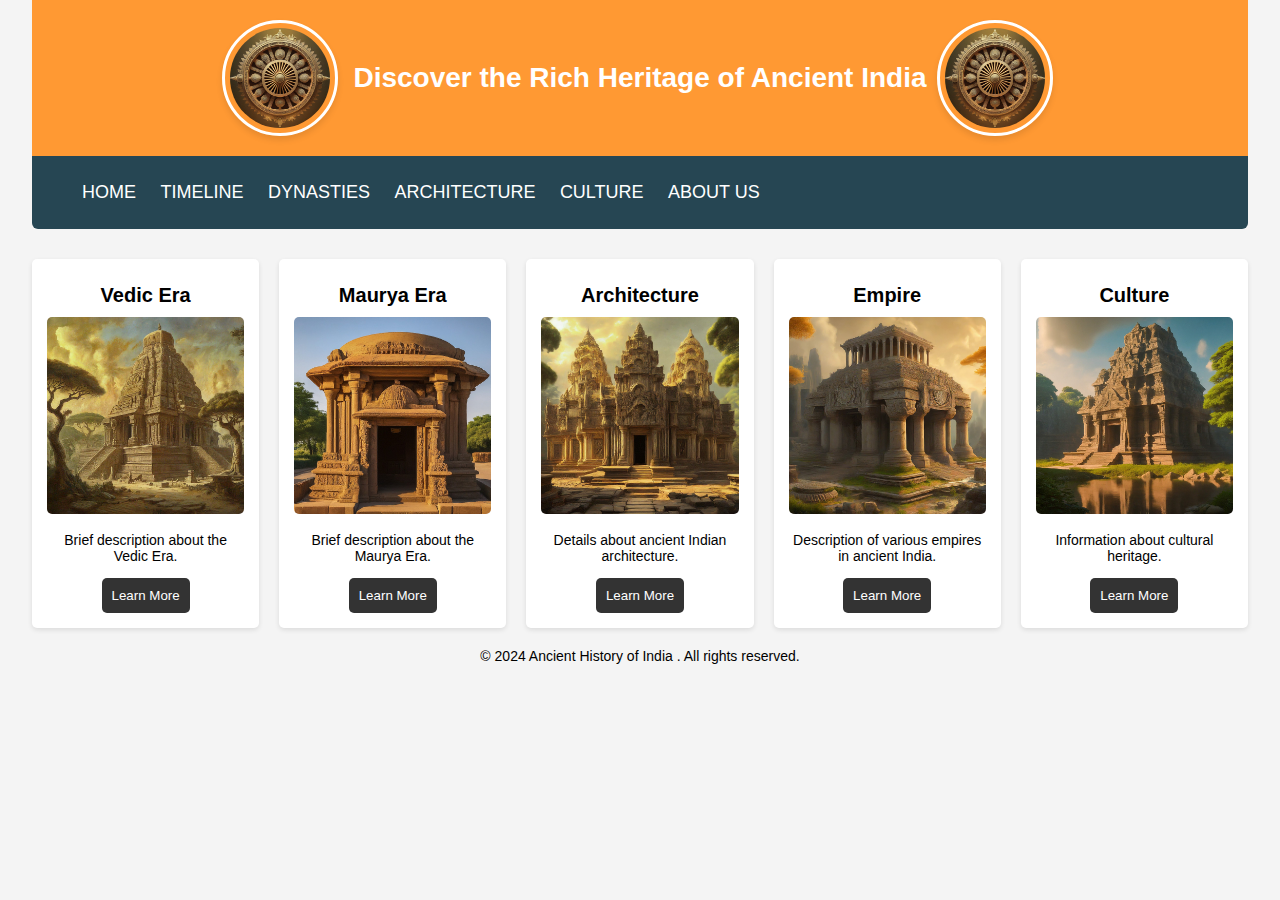
<file: index.html>
<!DOCTYPE html>
<html lang="en">
  <head>
    <meta charset="UTF-8" />
    <link rel="shortcut icon" href="image/favicon.ico" type="image/x-icon">
    <meta name="viewport" content="width=device-width, initial-scale=1.0" />
    <title>Ancient India Heritage</title>
    <link rel="stylesheet" href="styles.css" />
    
    <script src="script.js" defer></script>
  </head>
  <body>
    <div class="container">
      <header>
        <div class="banner">
          <img class="chakra-image"src="image/chakra.jpeg"alt="Ashok chakra" />
          <h1>Discover the Rich Heritage of Ancient India</h1>
          <img class="chakra-image"src="image/chakra.jpeg"alt="Ashok chakra" />
          
        </div>
      </header>

      <main>
        <section class="navigation">
          <!-- <div class="hamburger" id="hamburger">&#9776;</div> -->
          <ul>
            <li><a href="/">Home</a></li>
            <li><a href="timeline.html">Timeline</a></li>
            <li><a href="dynasties.html">Dynasties</a></li>
            <li><a href="architecures.html">Architecture</a></li>
            <li><a href="cultures.html">Culture</a></li>
            <li><a href="about.html">About Us</a></li>
          </ul>
        </section>

        <section class="content" id="home">
          <div class="card" id="vedic">
            <h3>Vedic Era</h3>
            <img src="image/vedic.jpeg" alt="Vedic Era" />
            <p>Brief description about the Vedic Era.</p>
            <div class="content-area" id="vedic-content"></div>
            <button class="learn_more_btn" data-era="vedic">Learn More</button>
          </div>

          <div class="card" id="maurya">
            <h3>Maurya Era</h3>
            <img src="image/Maurya.jpeg" alt="Maurya Era" />
            <p>Brief description about the Maurya Era.</p>
            <div class="content-area" id="maurya-content"></div>
            <button class="learn_more_btn" data-era="maurya">Learn More</button>
          </div>

          <div class="card" id="architecture">
            <h3>Architecture</h3>
            <img src="image/Architecture.jpeg" alt="Architecture" />
            <p>Details about ancient Indian architecture.</p>
            <div class="content-area" id="architecture-content"></div>
            <button class="learn_more_btn" data-era="architecture">
              Learn More
            </button>
          </div>

          <div class="card" id="empire">
            <h3>Empire</h3>
            <img src="image/Empire.jpeg" alt="Empire" />
            <p>Description of various empires in ancient India.</p>
            <div class="content-area" id="empire-content"></div>
            <button class="learn_more_btn" data-era="empire">Learn More</button>
          </div>

          <div class="card" id="culture">
            <h3>Culture</h3>
            <img src="image/culture.jpeg" alt="Culture" />
            <p>Information about cultural heritage.</p>
            <div class="content-area" id="culture-content"></div>
            <button class="learn_more_btn" data-era="culture">
              Learn More
            </button>
          </div>
        </section>
      
      </main>
      <footer class="footer">
        <div class="footer-content">
            <p>&copy; 2024 Ancient History of India . All rights reserved.</p>
        </div>
    </footer>
    </div>
    <script src="https://cdn.botpress.cloud/webchat/v2.1/inject.js"></script>
    <script src="https://mediafiles.botpress.cloud/aff2bdd9-099e-4754-9df7-daa092246d7d/webchat/v2.1/config.js"></script>
  </body>
  </html>
</file>
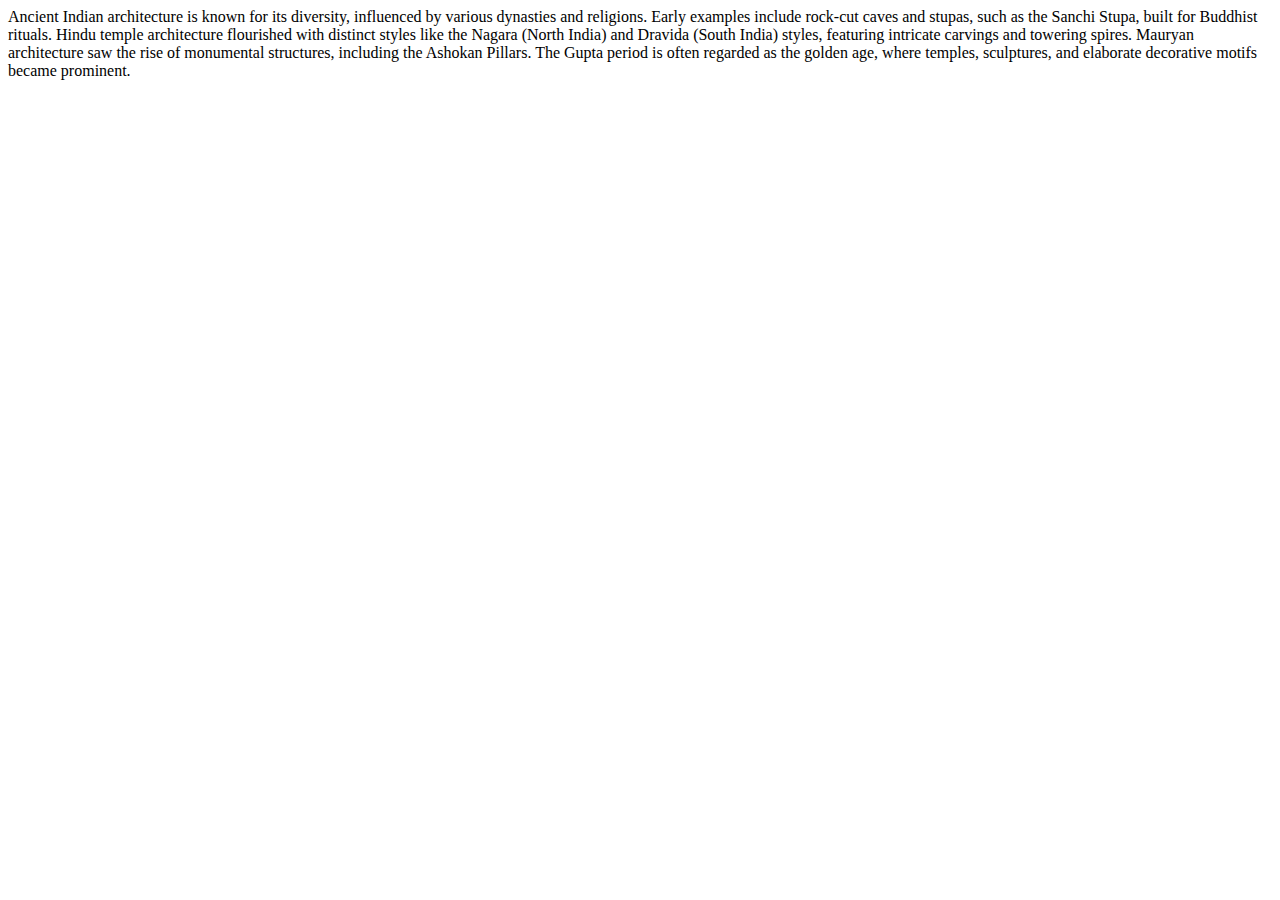
<file: architecture.html>
<html lang="en">
<head>
    <meta charset="UTF-8">
    <meta name="viewport" content="width=device-width, initial-scale=1.0">
    <title>Architecture</title>
    <script src="script.js"></script>
</head>
<body>
    <p>Ancient Indian architecture is known for its diversity, influenced by various dynasties and religions. Early examples include rock-cut caves and stupas, such as the Sanchi Stupa, built for Buddhist rituals. Hindu temple architecture flourished with distinct styles like the Nagara (North India) and Dravida (South India) styles, featuring intricate carvings and towering spires. Mauryan architecture saw the rise of monumental structures, including the Ashokan Pillars. The Gupta period is often regarded as the golden age, where temples, sculptures, and elaborate decorative motifs became prominent.</p>
</body>
</html>
</file>
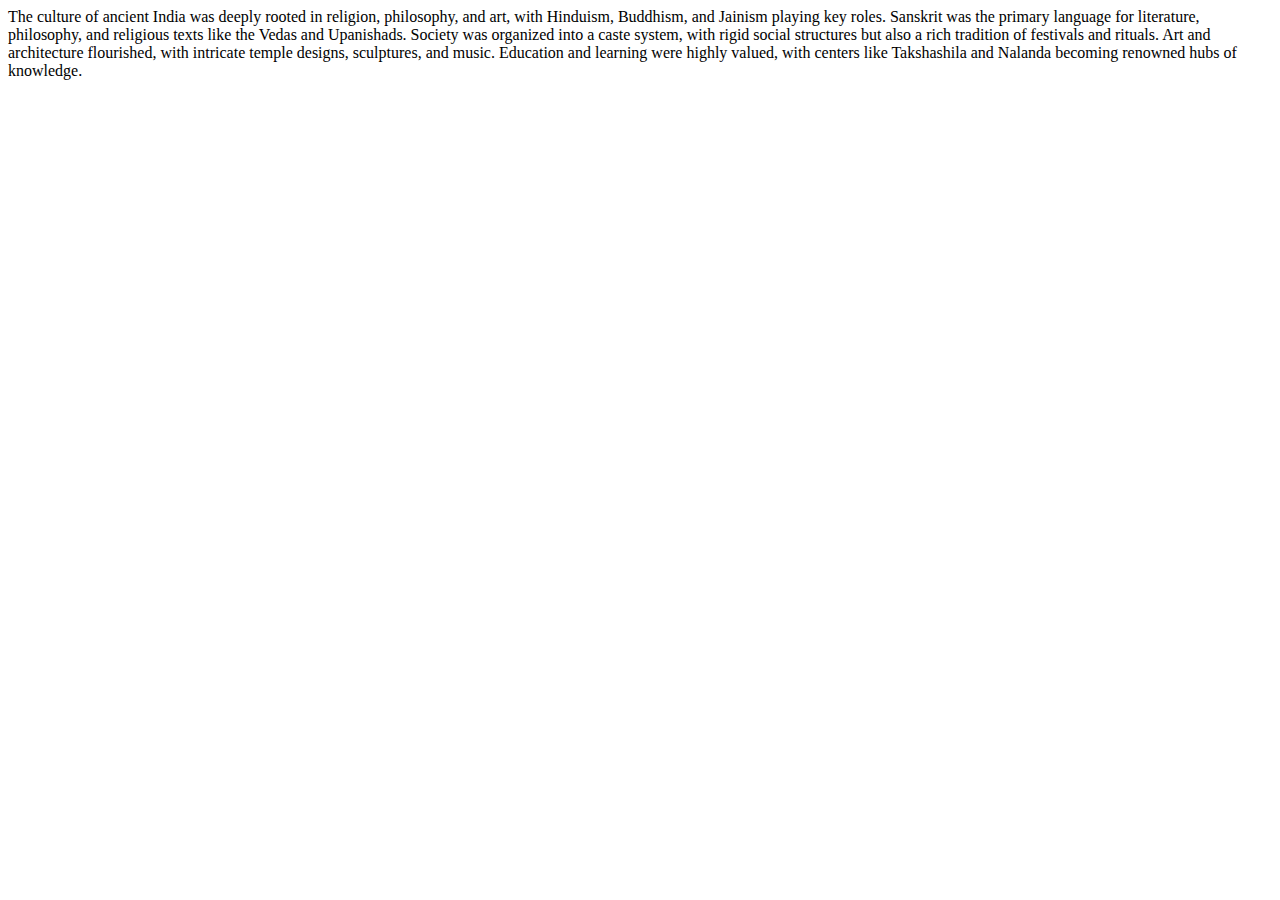
<file: culture.html>
<html lang="en">
<head>
    <meta charset="UTF-8">
    <meta name="viewport" content="width=device-width, initial-scale=1.0">
    <title>Culture</title>
    <script src="script.js"></script>
</head>
<body>
    <p> The culture of ancient India was deeply rooted in religion, philosophy, and art, with Hinduism, Buddhism, and Jainism playing key roles. Sanskrit was the primary language for literature, philosophy, and religious texts like the Vedas and Upanishads. Society was organized into a caste system, with rigid social structures but also a rich tradition of festivals and rituals. Art and architecture flourished, with intricate temple designs, sculptures, and music. Education and learning were highly valued, with centers like Takshashila and Nalanda becoming renowned hubs of knowledge.</p>
</body>
</html>
</file>
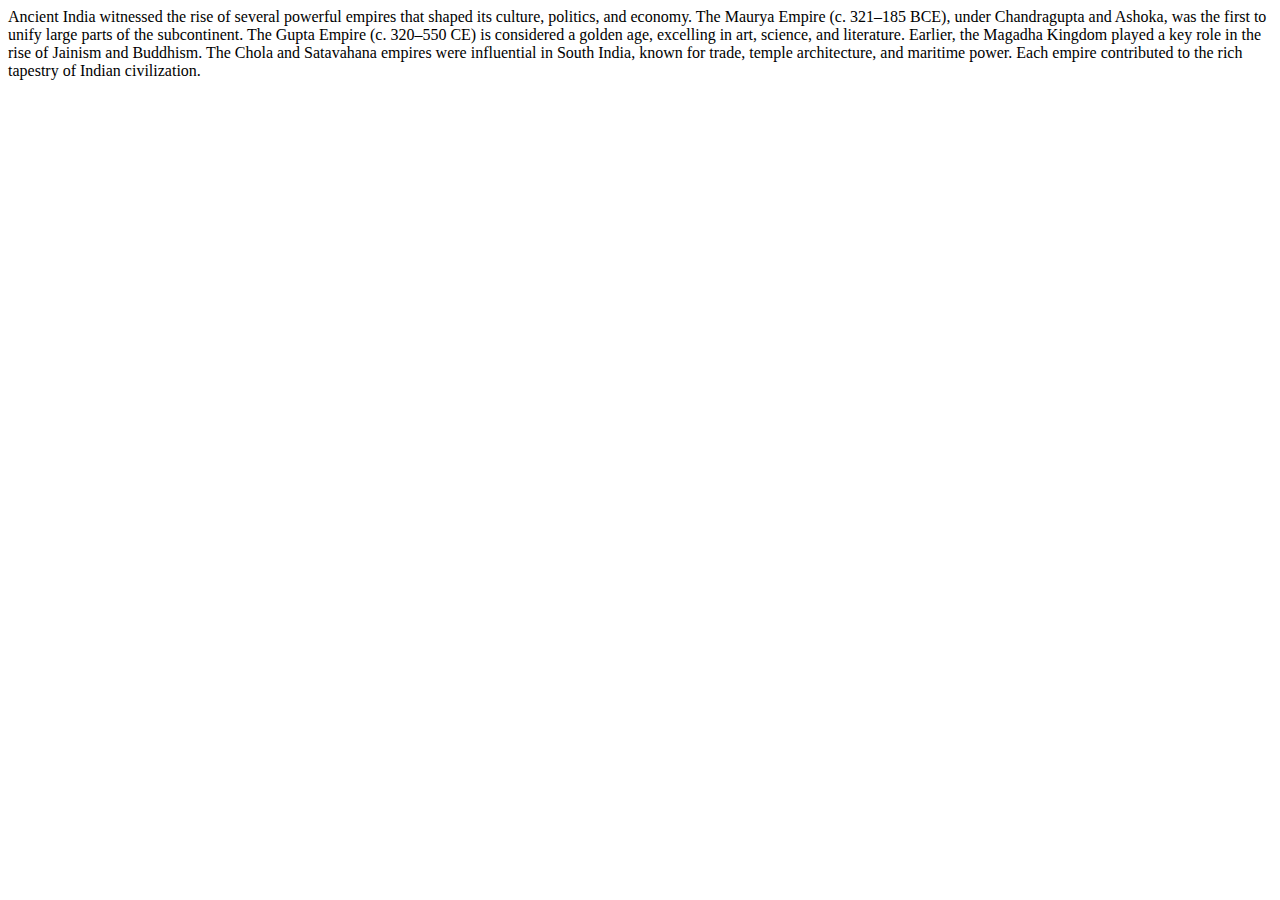
<file: empire.html>
<html lang="en">
<head>
    <meta charset="UTF-8">
    <meta name="viewport" content="width=device-width, initial-scale=1.0">
    <title>Empire</title>
    <script src="script.js"></script>
</head>
<body>
    <p> Ancient India witnessed the rise of several powerful empires that shaped its culture, politics, and economy. The Maurya Empire (c. 321–185 BCE), under Chandragupta and Ashoka, was the first to unify large parts of the subcontinent. The Gupta Empire (c. 320–550 CE) is considered a golden age, excelling in art, science, and literature. Earlier, the Magadha Kingdom played a key role in the rise of Jainism and Buddhism. The Chola and Satavahana empires were influential in South India, known for trade, temple architecture, and maritime power. Each empire contributed to the rich tapestry of Indian civilization.</p>
</body>
</html>
</file>
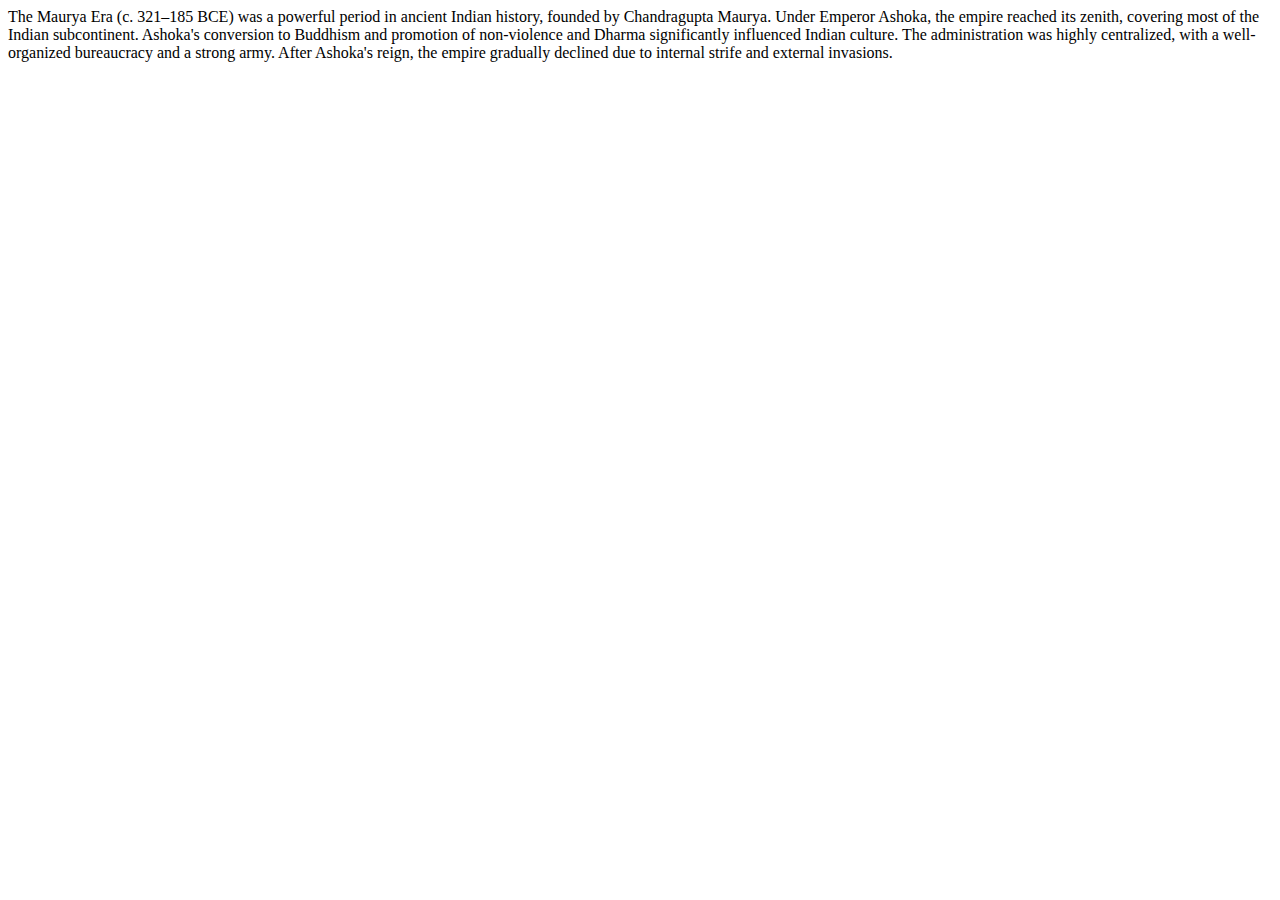
<file: maurya.html>
<html lang="en">
<head>
    <meta charset="UTF-8">
    <meta name="viewport" content="width=device-width, initial-scale=1.0">
    <title>Maurya Era</title>
    <script src="script.js"></script>
</head>
<body>
    <p> The Maurya Era (c. 321–185 BCE) was a powerful period in ancient Indian history, founded by Chandragupta Maurya. Under Emperor Ashoka, the empire reached its zenith, covering most of the Indian subcontinent. Ashoka's conversion to Buddhism and promotion of non-violence and Dharma significantly influenced Indian culture. The administration was highly centralized, with a well-organized bureaucracy and a strong army. After Ashoka's reign, the empire gradually declined due to internal strife and external invasions.</p>
</body>
</html>
</file>
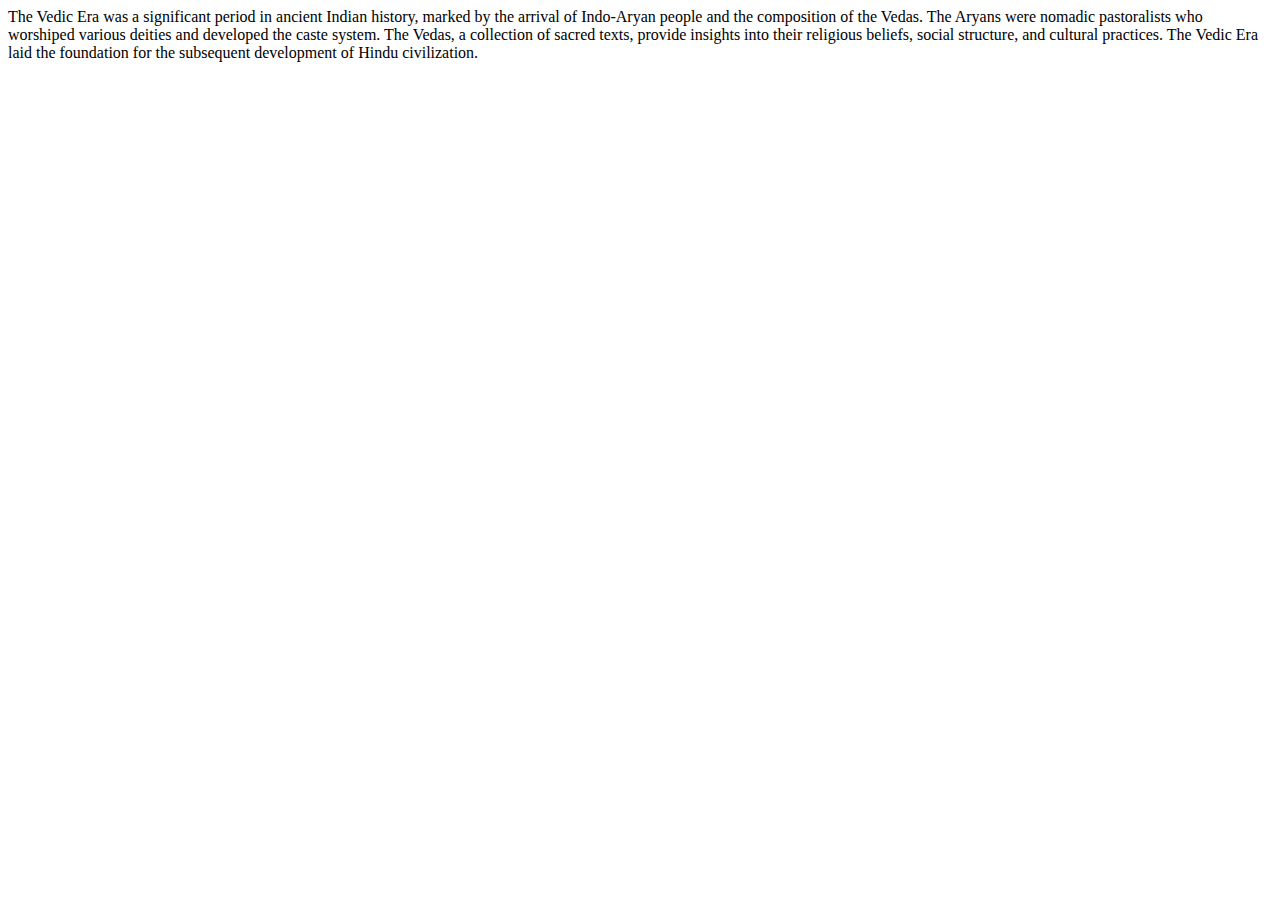
<file: vedic.html>
<html lang="en">
<head>
    <meta charset="UTF-8">
    <meta name="viewport" content="width=device-width, initial-scale=1.0">
    <title>Document</title>
    <script src="script.js"></script>
</head>
<body>
    <p> The Vedic Era was a significant period in ancient Indian history, marked by the arrival of Indo-Aryan people and the composition of the Vedas. The Aryans were nomadic pastoralists who worshiped various deities and developed the caste system. The Vedas, a collection of sacred texts, provide insights into their religious beliefs, social structure, and cultural practices. The Vedic Era laid the foundation for the subsequent development of Hindu civilization.</p>
</body>
</html>
</file>
<file: styles.css>
css code : /* Basic styling for the layout */
* {
  box-sizing: border-box;
}

html {
  scroll-behavior: smooth;
}

body {
  font-family: Arial, sans-serif;
  margin: 0;
  padding: 0;
  background-color: #f4f4f4;
}

.container {
  width: 95%;
  margin: auto;
}

header {
  background-color: #ff9933; 
  color: #fff; 
  padding: 20px;
  text-align: center;
  
}

.banner {
  display: flex;
  align-items: center;
  justify-content: center;
}

@keyframes rotate {
  from {
    transform: rotate(0deg);
  }
  to {
    transform: rotate(360deg);
  }
}

.chakra-image {
  width: 100px;
  height: auto;
  border: 3px solid white; 
  border-radius: 50%; 
  padding: 5px;
  box-shadow: 0 4px 6px rgba(0, 0, 0, 0.1); 
  margin-right: 15px;
  margin-left: 10px;
  animation: rotate 10s linear infinite; 
}

h1 {
  font-size: 28px; 
  font-weight: bold;
  line-height: 1.2; 
}

/* Navigation Bar */
.navigation {
  background-color: #264653;
  padding: 10px;
  border-radius: 0px 0px 6px 6px;
  margin-bottom: 20px;
}

.navigation ul {
  list-style-type: none;
  text-align: left;
}



.navigation ul li {
  display: inline-block;
  margin-right: 20px;
}

.navigation ul li a {
  color: white;
  text-decoration: none;
  font-size: 18px;
  transition: all 0.3s ease;
  text-transform: uppercase;
}

.navigation ul li a:hover {
  color: #f4a261;
  text-shadow: 0px 2px 10px rgba(255, 255, 255, 0.6);
}



.content {
  display: grid;
  grid-template-columns: repeat(auto-fill, minmax(200px, 1fr));
  gap: 20px;
  margin-top: 30px;
}

.card {
  background-color: #fff;
  padding: 15px;
  box-shadow: 0 2px 5px rgba(0, 0, 0, 0.1);
  text-align: center;
  border-radius: 5px;
}

.card img {
  width: 100%;
  height: auto;
  border-radius: 5px;
}

.card h3 {
  font-size: 20px;
  margin: 10px 0;
}

.card p {
  font-size: 14px;
}

.learn_more_btn {
  background-color: #333;
  color: #fff;
  padding: 10px;
  border: none;
  cursor: pointer;
  border-radius: 5px;
  transition: background-color 0.3s ease, transform 0.3s ease;
}

.learn_more_btn:hover {
  background-color: #ffd700; 
  color: #333;
  transform: scale(1.05); 
}

.content-area {
  margin-top: 10px;
}

.content-area.expanded {
  display: block;
}

button.expanded {
  background-color: #d9534f;
}

/* General Styles for Footer */
.footer {
  color: black;
  text-align: center;
  padding: 5px;
  font-size: 14px;
  margin-top: 1px;
  
}

.footer-content {
  margin: 0;
}

/* Responsive Design For Teblet */
@media (max-width: 768px) {
  .navigation ul {
    flex-direction: column; 
    align-items: center; 
  }

  .navigation li {
    margin: 10px 0; 
  }
}

/* Responsive Design For Mobile */
@media screen and (max-width: 480px) {
  header {
    padding: 10px;
  }

  .banner {
    padding: 5px;
  }

  h1 {
    font-size: 18px;
  }

  .content h3 {
    font-size: 1.2rem;
  }

  .chakra-image {
    width: 50px;
    height: auto;
    border: 2px solid white;  
  }

  .container {
    width: 100%;
  }

  /* Navigation Bar */
  .navigation {
    align-items: center;
    padding: 6px 0;
    border-radius: 0px;
  }

  .navigation ul {
    padding: 0;
    margin: 0;
  }

  /* Navigation List Items */
  .navigation ul li {
    margin-bottom: 2px;
    padding: 0;
  }

  /* Navigation Links */
  .navigation ul li a {
    font-size: 9px;
    padding: 1px 0;
    margin-left: 2px;
  }

  .footer p {
    font-size: 10px;
  }
}
</file>
